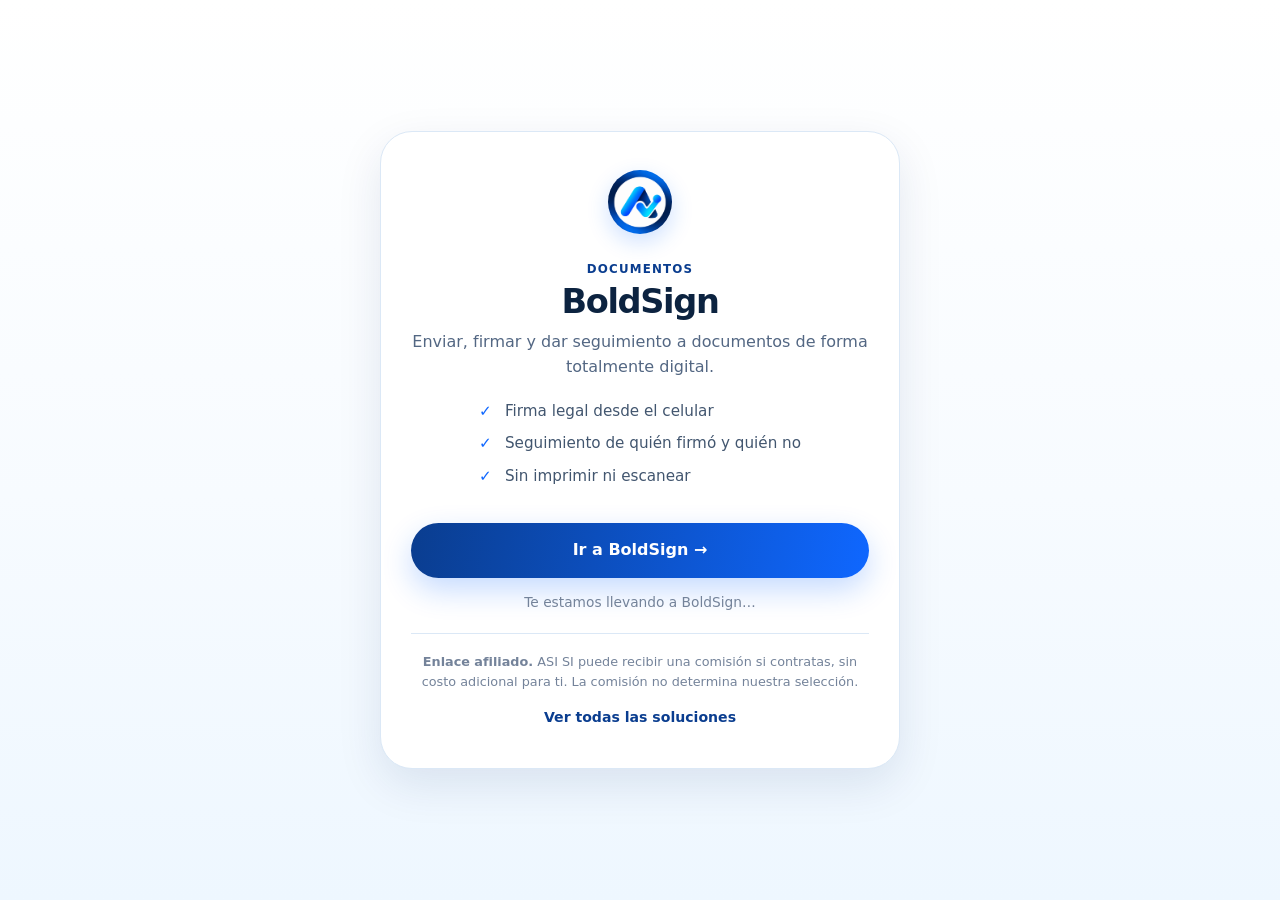
<file: go-boldsign.html>
<!doctype html>
<html lang="es">
<head>
  <meta charset="utf-8">
  <meta name="viewport" content="width=device-width, initial-scale=1">
  <title>BoldSign — ASI SI</title>
  <meta name="description" content="Enviar, firmar y dar seguimiento a documentos de forma totalmente digital.">
  <meta name="robots" content="noindex,follow">
  <link rel="icon" href="/logo-oficial.png">
  <link rel="stylesheet" href="/styles.css">
  <script>
  !function (w, d, t) {
    w.TiktokAnalyticsObject=t;var ttq=w[t]=w[t]||[];ttq.methods=["page","track","identify","instances","debug","on","off","once","ready","alias","group","enableCookie","disableCookie","holdConsent","revokeConsent","grantConsent"],ttq.setAndDefer=function(t,e){t[e]=function(){t.push([e].concat(Array.prototype.slice.call(arguments,0)))}};
    for(var i=0;i<ttq.methods.length;i++)ttq.setAndDefer(ttq,ttq.methods[i]);
    ttq.instance=function(t){var e=ttq._i[t]||[];for(var n=0;n<ttq.methods.length;n++)ttq.setAndDefer(e,ttq.methods[n]);return e};
    ttq.load=function(e,n){var r="https://analytics.tiktok.com/i18n/pixel/events.js",o=n&&n.partner;ttq._i=ttq._i||{},ttq._i[e]=[],ttq._i[e]._u=r,ttq._t=ttq._t||{},ttq._t[e]=+new Date,ttq._o=ttq._o||{},ttq._o[e]=n||{};n=document.createElement("script"),n.type="text/javascript",n.async=!0,n.src=r+"?sdkid="+e+"&lib="+t;e=document.getElementsByTagName("script")[0],e.parentNode.insertBefore(n,e)};
    ttq.load('DAIODBJC77UC8FLK3J60');
    ttq.page();
  }(window, document, 'ttq');
  </script>
  <script type="text/javascript">(function(i,m,p,a,c,t){c.ire_o=p;c[p]=c[p]||function(){(c[p].a=c[p].a||[]).push(arguments)};t=a.createElement(m);var z=a.getElementsByTagName(m)[0];t.async=1;t.src=i;z.parentNode.insertBefore(t,z)})('https://utt.impactcdn.com/P-A7763350-9951-4fc5-b5cd-1e7d2efd734a1.js','script','impactStat',document,window);impactStat('trackImpression');</script>
</head>
<body class="go-body">
<main class="go-wrap">
  <div class="go-card">
    <img class="go-logo" src="/logo-oficial.png" alt="ASI SI">
    <div class="go-eyebrow">Documentos</div>
    <h1 class="go-title">BoldSign</h1>
    <p class="go-sol">Enviar, firmar y dar seguimiento a documentos de forma totalmente digital.</p>
    <ul class="go-bullets"><li>Firma legal desde el celular</li><li>Seguimiento de quién firmó y quién no</li><li>Sin imprimir ni escanear</li></ul>
    <a class="go-btn" id="goBtn" href="https://boldsign.com/?via=asisi" target="_blank" rel="sponsored noopener"
       data-affiliate-link data-product-name="BoldSign" data-content-id="ASI-0001">Ir a BoldSign →</a>
    <p class="go-note">Te estamos llevando a BoldSign…</p>
    <p class="go-disc"><strong>Enlace afiliado.</strong> ASI SI puede recibir una comisión si contratas, sin costo adicional para ti. La comisión no determina nuestra selección.</p>
    <a class="go-back" href="/soluciones.html">Ver todas las soluciones</a>
  </div>
</main>
<script>
(function(){
  var DEST = "https://boldsign.com/?via=asisi";
  function fire(){
    try{ if(window.ttq&&ttq.track){ ttq.track('ViewContent',{content_type:'product',content_ids:['ASI-0001'],description:'Affiliate click: BoldSign'}); } }catch(e){}
  }
  fire();
  var t = setTimeout(function(){ window.location.replace(DEST); }, 1600);
  document.getElementById('goBtn').addEventListener('click', function(){ clearTimeout(t); });
})();
</script>
</body>
</html>
</file>
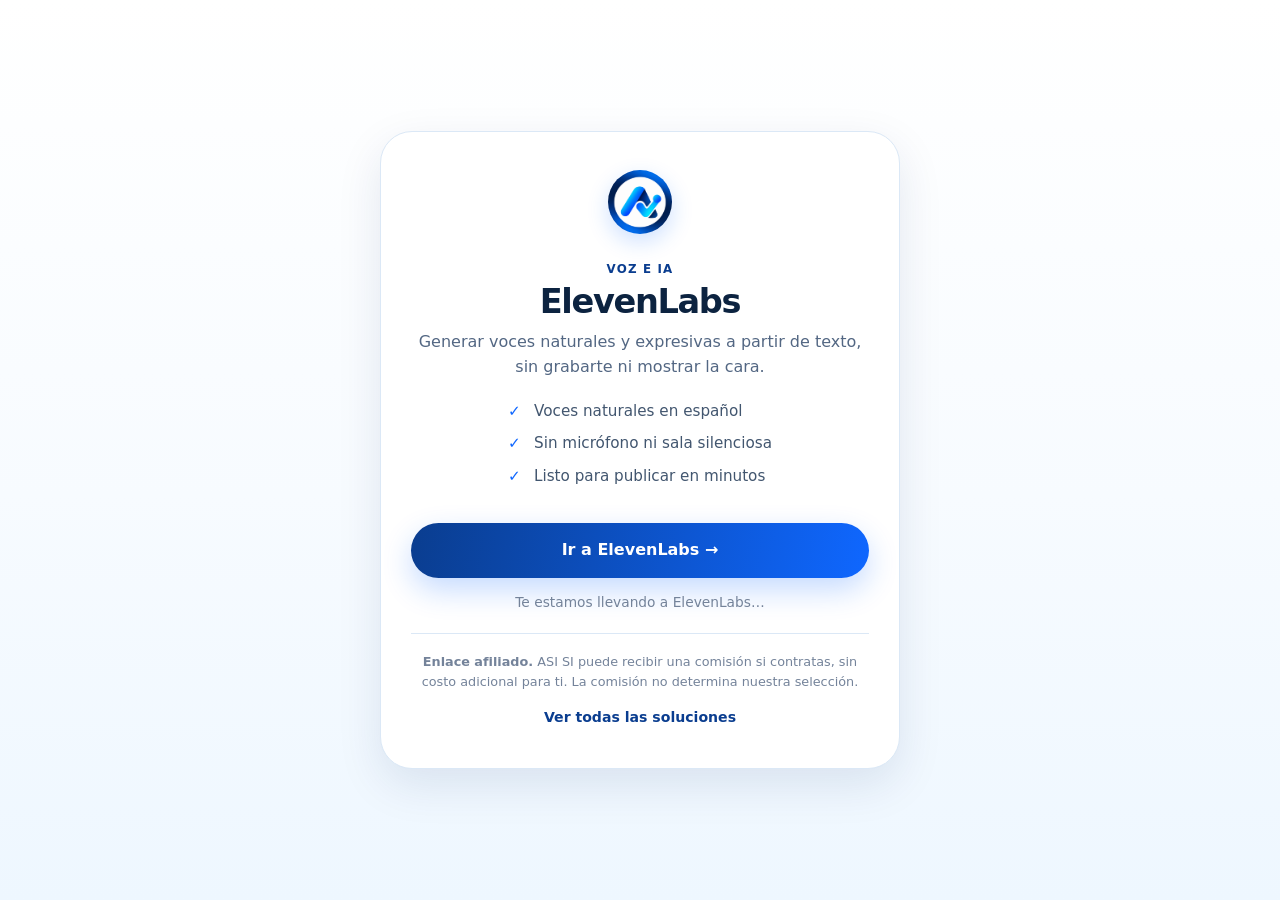
<file: go-elevenlabs.html>
<!doctype html>
<html lang="es">
<head>
  <meta charset="utf-8">
  <meta name="viewport" content="width=device-width, initial-scale=1">
  <title>ElevenLabs — ASI SI</title>
  <meta name="description" content="Generar voces naturales y expresivas a partir de texto, sin grabarte ni mostrar la cara.">
  <meta name="robots" content="noindex,follow">
  <link rel="icon" href="/logo-oficial.png">
  <link rel="stylesheet" href="/styles.css">
  <script>
  !function (w, d, t) {
    w.TiktokAnalyticsObject=t;var ttq=w[t]=w[t]||[];ttq.methods=["page","track","identify","instances","debug","on","off","once","ready","alias","group","enableCookie","disableCookie","holdConsent","revokeConsent","grantConsent"],ttq.setAndDefer=function(t,e){t[e]=function(){t.push([e].concat(Array.prototype.slice.call(arguments,0)))}};
    for(var i=0;i<ttq.methods.length;i++)ttq.setAndDefer(ttq,ttq.methods[i]);
    ttq.instance=function(t){var e=ttq._i[t]||[];for(var n=0;n<ttq.methods.length;n++)ttq.setAndDefer(e,ttq.methods[n]);return e};
    ttq.load=function(e,n){var r="https://analytics.tiktok.com/i18n/pixel/events.js",o=n&&n.partner;ttq._i=ttq._i||{},ttq._i[e]=[],ttq._i[e]._u=r,ttq._t=ttq._t||{},ttq._t[e]=+new Date,ttq._o=ttq._o||{},ttq._o[e]=n||{};n=document.createElement("script"),n.type="text/javascript",n.async=!0,n.src=r+"?sdkid="+e+"&lib="+t;e=document.getElementsByTagName("script")[0],e.parentNode.insertBefore(n,e)};
    ttq.load('DAIODBJC77UC8FLK3J60');
    ttq.page();
  }(window, document, 'ttq');
  </script>
  <script type="text/javascript">(function(i,m,p,a,c,t){c.ire_o=p;c[p]=c[p]||function(){(c[p].a=c[p].a||[]).push(arguments)};t=a.createElement(m);var z=a.getElementsByTagName(m)[0];t.async=1;t.src=i;z.parentNode.insertBefore(t,z)})('https://utt.impactcdn.com/P-A7763350-9951-4fc5-b5cd-1e7d2efd734a1.js','script','impactStat',document,window);impactStat('trackImpression');</script>
</head>
<body class="go-body">
<main class="go-wrap">
  <div class="go-card">
    <img class="go-logo" src="/logo-oficial.png" alt="ASI SI">
    <div class="go-eyebrow">Voz e IA</div>
    <h1 class="go-title">ElevenLabs</h1>
    <p class="go-sol">Generar voces naturales y expresivas a partir de texto, sin grabarte ni mostrar la cara.</p>
    <ul class="go-bullets"><li>Voces naturales en español</li><li>Sin micrófono ni sala silenciosa</li><li>Listo para publicar en minutos</li></ul>
    <a class="go-btn" id="goBtn" href="https://try.elevenlabs.io/viqxmj3minpf" target="_blank" rel="sponsored noopener"
       data-affiliate-link data-product-name="ElevenLabs" data-content-id="ASI-0003">Ir a ElevenLabs →</a>
    <p class="go-note">Te estamos llevando a ElevenLabs…</p>
    <p class="go-disc"><strong>Enlace afiliado.</strong> ASI SI puede recibir una comisión si contratas, sin costo adicional para ti. La comisión no determina nuestra selección.</p>
    <a class="go-back" href="/soluciones.html">Ver todas las soluciones</a>
  </div>
</main>
<script>
(function(){
  var DEST = "https://try.elevenlabs.io/viqxmj3minpf";
  function fire(){
    try{ if(window.ttq&&ttq.track){ ttq.track('ViewContent',{content_type:'product',content_ids:['ASI-0003'],description:'Affiliate click: ElevenLabs'}); } }catch(e){}
  }
  fire();
  var t = setTimeout(function(){ window.location.replace(DEST); }, 1600);
  document.getElementById('goBtn').addEventListener('click', function(){ clearTimeout(t); });
})();
</script>
</body>
</html>
</file>
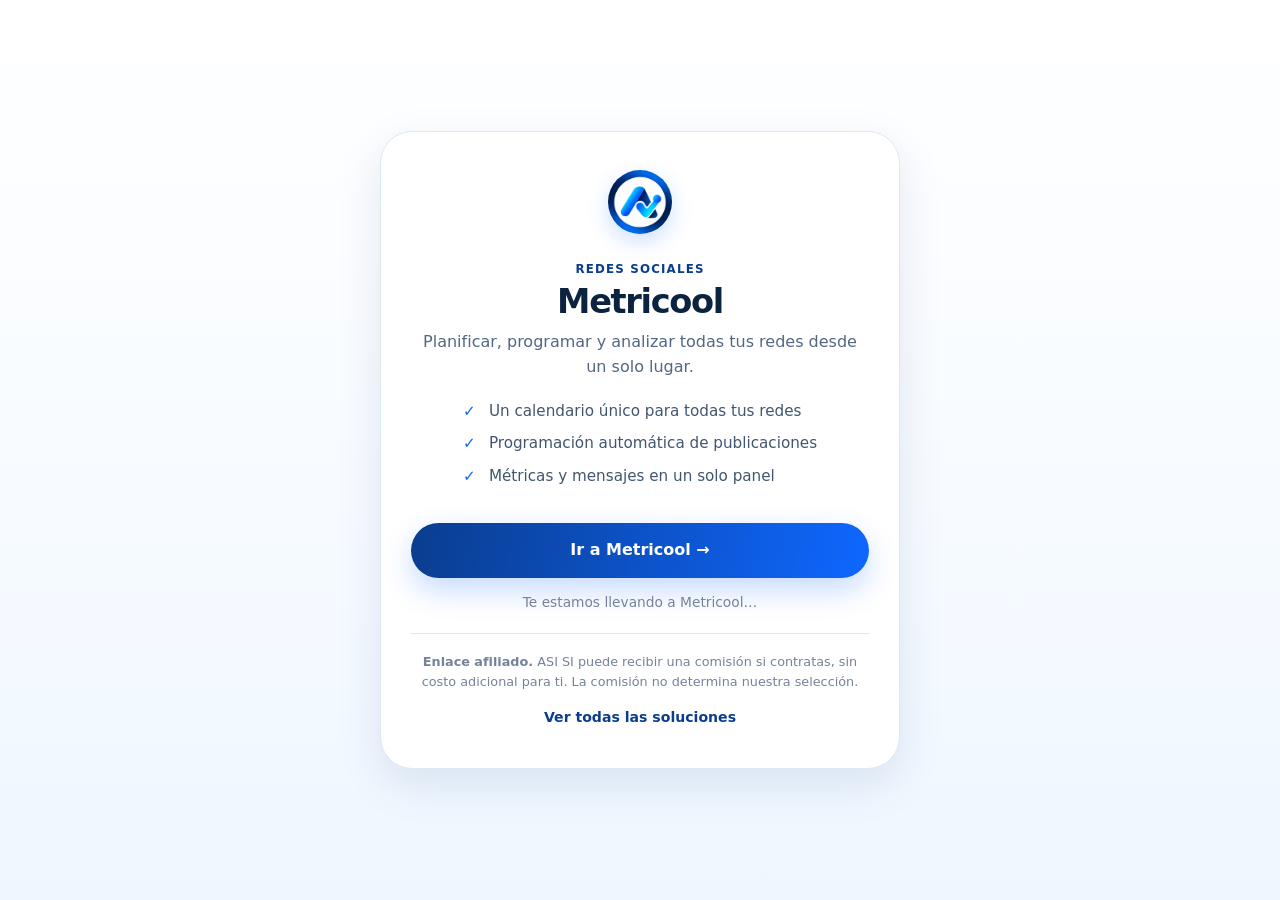
<file: go-metricool.html>
<!doctype html>
<html lang="es">
<head>
  <meta charset="utf-8">
  <meta name="viewport" content="width=device-width, initial-scale=1">
  <title>Metricool — ASI SI</title>
  <meta name="description" content="Planificar, programar y analizar todas tus redes desde un solo lugar.">
  <meta name="robots" content="noindex,follow">
  <link rel="icon" href="/logo-oficial.png">
  <link rel="stylesheet" href="/styles.css">
  <script>
  !function (w, d, t) {
    w.TiktokAnalyticsObject=t;var ttq=w[t]=w[t]||[];ttq.methods=["page","track","identify","instances","debug","on","off","once","ready","alias","group","enableCookie","disableCookie","holdConsent","revokeConsent","grantConsent"],ttq.setAndDefer=function(t,e){t[e]=function(){t.push([e].concat(Array.prototype.slice.call(arguments,0)))}};
    for(var i=0;i<ttq.methods.length;i++)ttq.setAndDefer(ttq,ttq.methods[i]);
    ttq.instance=function(t){var e=ttq._i[t]||[];for(var n=0;n<ttq.methods.length;n++)ttq.setAndDefer(e,ttq.methods[n]);return e};
    ttq.load=function(e,n){var r="https://analytics.tiktok.com/i18n/pixel/events.js",o=n&&n.partner;ttq._i=ttq._i||{},ttq._i[e]=[],ttq._i[e]._u=r,ttq._t=ttq._t||{},ttq._t[e]=+new Date,ttq._o=ttq._o||{},ttq._o[e]=n||{};n=document.createElement("script"),n.type="text/javascript",n.async=!0,n.src=r+"?sdkid="+e+"&lib="+t;e=document.getElementsByTagName("script")[0],e.parentNode.insertBefore(n,e)};
    ttq.load('DAIODBJC77UC8FLK3J60');
    ttq.page();
  }(window, document, 'ttq');
  </script>
  <script type="text/javascript">(function(i,m,p,a,c,t){c.ire_o=p;c[p]=c[p]||function(){(c[p].a=c[p].a||[]).push(arguments)};t=a.createElement(m);var z=a.getElementsByTagName(m)[0];t.async=1;t.src=i;z.parentNode.insertBefore(t,z)})('https://utt.impactcdn.com/P-A7763350-9951-4fc5-b5cd-1e7d2efd734a1.js','script','impactStat',document,window);impactStat('trackImpression');</script>
</head>
<body class="go-body">
<main class="go-wrap">
  <div class="go-card">
    <img class="go-logo" src="/logo-oficial.png" alt="ASI SI">
    <div class="go-eyebrow">Redes sociales</div>
    <h1 class="go-title">Metricool</h1>
    <p class="go-sol">Planificar, programar y analizar todas tus redes desde un solo lugar.</p>
    <ul class="go-bullets"><li>Un calendario único para todas tus redes</li><li>Programación automática de publicaciones</li><li>Métricas y mensajes en un solo panel</li></ul>
    <a class="go-btn" id="goBtn" href="https://i.mtr.cool/asisi" target="_blank" rel="sponsored noopener"
       data-affiliate-link data-product-name="Metricool" data-content-id="ASI-0002">Ir a Metricool →</a>
    <p class="go-note">Te estamos llevando a Metricool…</p>
    <p class="go-disc"><strong>Enlace afiliado.</strong> ASI SI puede recibir una comisión si contratas, sin costo adicional para ti. La comisión no determina nuestra selección.</p>
    <a class="go-back" href="/soluciones.html">Ver todas las soluciones</a>
  </div>
</main>
<script>
(function(){
  var DEST = "https://i.mtr.cool/asisi";
  function fire(){
    try{ if(window.ttq&&ttq.track){ ttq.track('ViewContent',{content_type:'product',content_ids:['ASI-0002'],description:'Affiliate click: Metricool'}); } }catch(e){}
  }
  fire();
  var t = setTimeout(function(){ window.location.replace(DEST); }, 1600);
  document.getElementById('goBtn').addEventListener('click', function(){ clearTimeout(t); });
})();
</script>
</body>
</html>
</file>
<file: styles.css>
:root{
  --navy:#062a63;
  --navy-2:#0a3d8f;
  --blue:#0f67ff;
  --cyan:#16d5e8;
  --ink:#0c2340;
  --muted:#60718a;
  --bg:#f7fbff;
  --card:#ffffff;
  --line:#dbe8f6;
  --soft:#eef7ff;
  --shadow:0 16px 45px rgba(6,42,99,.10);
  --radius:24px;
}
*{box-sizing:border-box}
html{scroll-behavior:smooth}
body{margin:0;font-family:Inter,ui-sans-serif,system-ui,-apple-system,BlinkMacSystemFont,"Segoe UI",sans-serif;background:linear-gradient(180deg,#fff 0%,#f7fbff 55%,#eef7ff 100%);color:var(--ink);line-height:1.55}
a{color:inherit;text-decoration:none}
.container{width:min(1120px,calc(100% - 34px));margin:auto}
header{position:sticky;top:0;z-index:30;background:rgba(255,255,255,.88);backdrop-filter:blur(14px);border-bottom:1px solid rgba(219,232,246,.9)}
.nav{height:74px;display:flex;align-items:center;justify-content:space-between;gap:20px}
.brand{display:flex;align-items:center;gap:11px;font-weight:800;letter-spacing:.02em}
.brand img{width:44px;height:44px;border-radius:50%;object-fit:cover;box-shadow:0 5px 18px rgba(15,103,255,.18)}
.brand span{font-size:1.08rem}
.navlinks{display:flex;gap:22px;align-items:center;color:#36506f;font-weight:650;font-size:.94rem}
.nav-cta,.btn-primary,.btn-secondary{display:inline-flex;align-items:center;justify-content:center;border-radius:999px;font-weight:800;transition:.2s ease}
.nav-cta{padding:10px 17px;background:var(--ink);color:#fff}
.hero{padding:82px 0 54px;overflow:hidden;position:relative}
.hero:after{content:"";position:absolute;width:480px;height:480px;border-radius:50%;background:radial-gradient(circle,rgba(22,213,232,.20),rgba(15,103,255,.08) 45%,transparent 70%);right:-120px;top:-90px;pointer-events:none}
.hero-grid{display:grid;grid-template-columns:1.08fr .92fr;gap:56px;align-items:center;position:relative;z-index:1}
.eyebrow{display:inline-flex;align-items:center;gap:8px;padding:8px 12px;border-radius:999px;background:var(--soft);border:1px solid #d8ecff;color:var(--navy-2);font-weight:800;font-size:.78rem;text-transform:uppercase;letter-spacing:.08em}
.dot{width:8px;height:8px;border-radius:50%;background:linear-gradient(135deg,var(--blue),var(--cyan))}
h1{font-size:clamp(2.65rem,6vw,5.7rem);line-height:.94;margin:21px 0 22px;letter-spacing:-.055em;max-width:760px}
h1 .accent{background:linear-gradient(90deg,var(--blue),#1597ff,var(--cyan));-webkit-background-clip:text;background-clip:text;color:transparent}
.lead{font-size:clamp(1.08rem,2vw,1.28rem);color:#536783;max-width:680px;margin:0 0 28px}
.hero-actions{display:flex;gap:12px;flex-wrap:wrap}
.btn-primary{padding:14px 21px;background:linear-gradient(100deg,var(--navy-2),var(--blue));color:#fff;box-shadow:0 12px 30px rgba(15,103,255,.24)}
.btn-secondary{padding:14px 21px;background:#fff;border:1px solid var(--line);color:var(--ink)}
.micro{font-size:.86rem;color:#74839a;margin-top:16px}
.hero-card{background:rgba(255,255,255,.92);border:1px solid #ddebfa;border-radius:34px;padding:24px;box-shadow:var(--shadow);position:relative}
.hero-card img{width:100%;display:block;border-radius:24px}
.verdict{position:absolute;right:-10px;bottom:28px;background:#fff;border:1px solid var(--line);box-shadow:var(--shadow);border-radius:18px;padding:13px 16px;font-weight:850;color:var(--navy)}
.verdict b{color:var(--blue)}
.section{padding:60px 0}
.section-title{font-size:clamp(1.8rem,4vw,3rem);line-height:1.06;letter-spacing:-.035em;margin:0 0 12px}
.section-copy{color:var(--muted);max-width:720px;margin:0 0 30px}
.category-grid{display:grid;grid-template-columns:repeat(4,1fr);gap:16px}
.category-card{background:var(--card);border:1px solid var(--line);border-radius:22px;padding:23px;box-shadow:0 8px 28px rgba(6,42,99,.05);min-height:168px}
.icon{width:46px;height:46px;border-radius:14px;display:grid;place-items:center;background:linear-gradient(145deg,#e8f4ff,#edffff);font-size:1.35rem;margin-bottom:18px}
.category-card h3{margin:0 0 7px;font-size:1.06rem}
.category-card p{margin:0;color:var(--muted);font-size:.93rem}
.lab{background:linear-gradient(145deg,var(--navy),#0a4ca9);color:#fff;border-radius:34px;padding:38px;display:grid;grid-template-columns:.95fr 1.05fr;gap:30px;align-items:center;box-shadow:0 24px 70px rgba(6,42,99,.18)}
.lab .section-copy{color:#cfe3ff;margin-bottom:0}
.steps{display:grid;gap:12px}
.step{display:flex;gap:14px;align-items:flex-start;background:rgba(255,255,255,.08);border:1px solid rgba(255,255,255,.12);padding:15px;border-radius:17px}
.step-num{width:31px;height:31px;border-radius:50%;background:#fff;color:var(--navy);display:grid;place-items:center;font-weight:900;flex:0 0 auto}
.step b{display:block;margin-bottom:2px}
.step span{color:#d8e8ff;font-size:.9rem}
.solution-grid{display:grid;grid-template-columns:repeat(3,1fr);gap:16px}
.solution-card{background:#fff;border:1px solid var(--line);border-radius:22px;padding:22px;min-height:205px;display:flex;flex-direction:column;justify-content:space-between}
.pill{display:inline-flex;width:max-content;padding:6px 9px;background:#eef7ff;color:var(--navy-2);border-radius:999px;font-size:.72rem;font-weight:850;text-transform:uppercase;letter-spacing:.07em}
.solution-card h3{font-size:1.15rem;margin:17px 0 6px}
.solution-card p{color:var(--muted);font-size:.92rem;margin:0}
.status{margin-top:22px;font-size:.82rem;font-weight:800;color:#697c94;display:flex;align-items:center;gap:7px}
.status:before{content:"";width:8px;height:8px;border-radius:50%;background:#f2b84b}
.promise{display:grid;grid-template-columns:repeat(3,1fr);gap:16px;margin-top:26px}
.promise div{padding:19px;border-top:2px solid #cfe9ff}
.promise strong{display:block;margin-bottom:5px}
.promise span{color:var(--muted);font-size:.9rem}
.cta{padding:30px;background:linear-gradient(110deg,#f5fbff,#e8f8ff);border:1px solid #d8edfb;border-radius:30px;display:flex;justify-content:space-between;align-items:center;gap:24px}
.cta h2{margin:0 0 7px;font-size:clamp(1.5rem,3vw,2.2rem)}
.cta p{margin:0;color:var(--muted)}
.disclosure{margin-top:26px;padding:18px 20px;border-radius:18px;background:#fff;border:1px solid var(--line);color:#63758e;font-size:.86rem}
footer{padding:38px 0 48px;color:#65768d;font-size:.88rem}
.footer-grid{display:flex;justify-content:space-between;gap:18px;align-items:flex-start;border-top:1px solid var(--line);padding-top:24px}
.footer-links{display:flex;gap:18px;flex-wrap:wrap}
.small-logo{display:flex;align-items:center;gap:9px;font-weight:850;color:var(--ink)}
.small-logo img{width:34px;height:34px;border-radius:50%}
@media(max-width:900px){.hero-grid,.lab{grid-template-columns:1fr}.hero-card{max-width:560px}.category-grid{grid-template-columns:repeat(2,1fr)}.solution-grid{grid-template-columns:1fr 1fr}.navlinks a:not(.nav-cta){display:none}}
@media(max-width:620px){.container{width:min(100% - 24px,1120px)}.hero{padding-top:54px}.hero-grid{gap:34px}.category-grid,.solution-grid,.promise{grid-template-columns:1fr}.lab{padding:26px}.cta{align-items:flex-start;flex-direction:column}.footer-grid{flex-direction:column}.hero-card{padding:16px}.verdict{right:4px;bottom:20px;font-size:.88rem}h1{font-size:3.05rem}}

/* === ASI SI — Hub de soluciones y rutas /go/ === */
.sol-grid{display:grid;grid-template-columns:repeat(auto-fit,minmax(290px,1fr));gap:20px;margin-top:30px}
.sol-card{background:var(--card);border:1px solid var(--line);border-radius:var(--radius);padding:26px;box-shadow:var(--shadow);display:flex;flex-direction:column}
.sol-top{display:flex;align-items:center;justify-content:space-between;gap:10px;margin-bottom:16px}
.sol-cat{font-size:.74rem;font-weight:800;text-transform:uppercase;letter-spacing:.08em;color:var(--navy-2);background:var(--soft);border:1px solid #d8ecff;padding:6px 11px;border-radius:999px}
.sol-kw{font-size:.74rem;font-weight:800;letter-spacing:.1em;color:#fff;background:linear-gradient(135deg,var(--blue),var(--cyan));padding:6px 11px;border-radius:999px}
.sol-problem{font-size:1.06rem;line-height:1.45;margin:0 0 14px;letter-spacing:-.015em}
.sol-solution{color:#536783;font-size:.95rem;margin:0 0 22px;flex:1}
.sol-solution strong{color:var(--ink)}
.sol-btn{display:inline-flex;align-items:center;justify-content:center;padding:13px 20px;border-radius:999px;font-weight:800;background:linear-gradient(100deg,var(--navy-2),var(--blue));color:#fff;box-shadow:0 12px 30px rgba(15,103,255,.22);transition:.2s ease}
.sol-btn:hover{transform:translateY(-1px)}
.go-body{display:flex;align-items:center;justify-content:center;min-height:100vh;padding:24px}
.go-wrap{width:min(520px,100%)}
.go-card{background:var(--card);border:1px solid var(--line);border-radius:32px;padding:38px 30px;box-shadow:var(--shadow);text-align:center}
.go-logo{width:64px;height:64px;border-radius:50%;object-fit:cover;box-shadow:0 8px 22px rgba(15,103,255,.2)}
.go-eyebrow{margin-top:18px;font-size:.74rem;font-weight:800;text-transform:uppercase;letter-spacing:.1em;color:var(--navy-2)}
.go-title{font-size:2.1rem;letter-spacing:-.04em;margin:8px 0 12px}
.go-sol{color:#536783;margin:0 0 20px}
.go-bullets{list-style:none;padding:0;margin:0 0 26px;text-align:left;display:inline-block}
.go-bullets li{position:relative;padding-left:26px;margin-bottom:9px;color:#42566f;font-size:.95rem}
.go-bullets li:before{content:"✓";position:absolute;left:0;font-weight:900;color:var(--blue)}
.go-btn{display:block;padding:15px 22px;border-radius:999px;font-weight:800;background:linear-gradient(100deg,var(--navy-2),var(--blue));color:#fff;box-shadow:0 12px 30px rgba(15,103,255,.24)}
.go-note{font-size:.86rem;color:#74839a;margin:14px 0 0}
.go-disc{font-size:.8rem;color:#74839a;line-height:1.5;margin:20px 0 0;padding-top:18px;border-top:1px solid var(--line)}
.go-back{display:inline-block;margin-top:16px;font-size:.88rem;font-weight:700;color:var(--navy-2)}
@media(max-width:640px){.go-card{padding:30px 22px;border-radius:26px}.go-title{font-size:1.75rem}}
</file>
